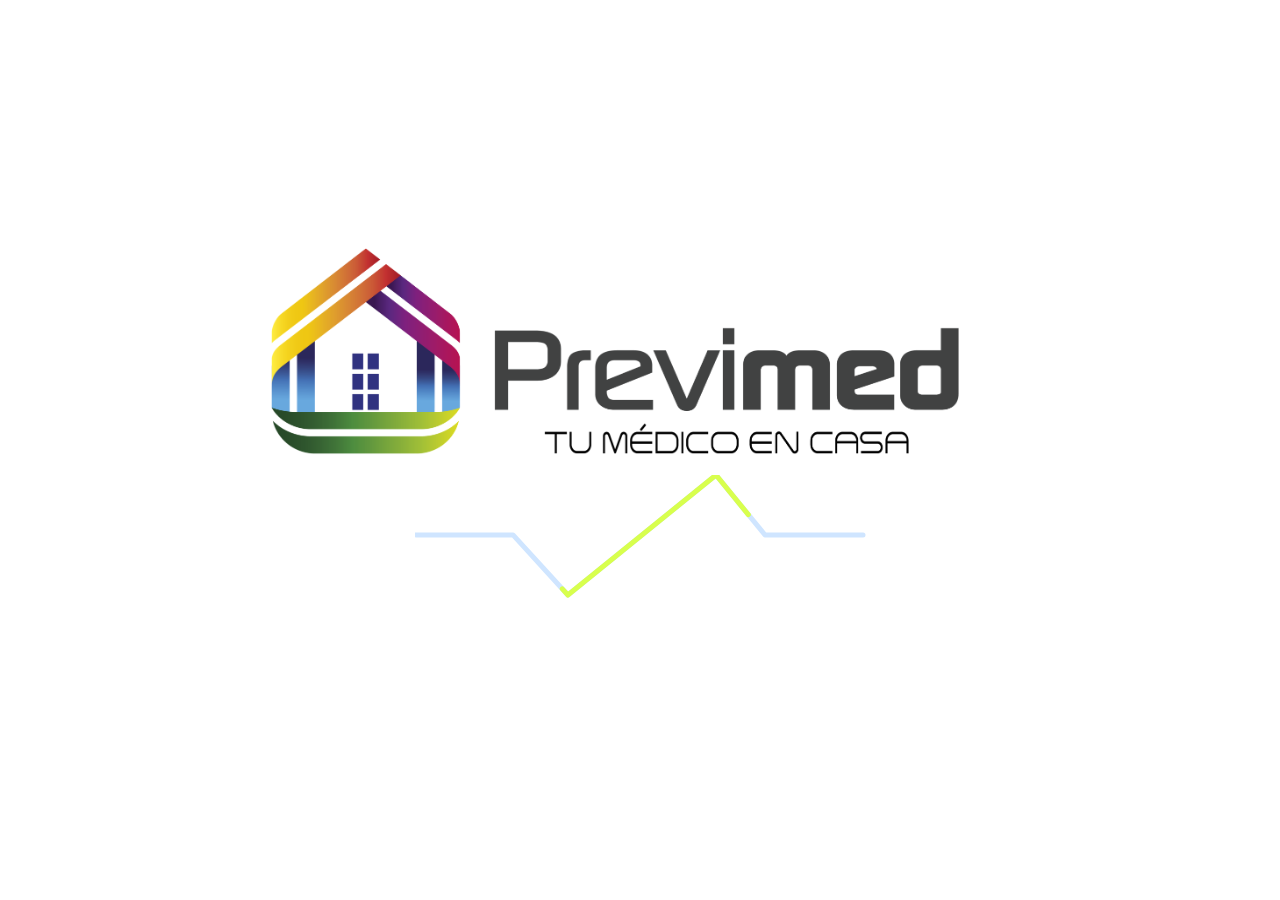
<file: landin page/index.html>
<!DOCTYPE html>
<html lang="en">
<head>
    <meta charset="UTF-8">
    <meta name="viewport" content="width=device-width, initial-scale=1.0">
    <title>Splah</title>
    <link rel="stylesheet" href="assets/css/StyleSplah.css">
    <script>
        // Redirige a la ubicación deseada después de 2 segundos
        setTimeout(() => {
            window.location.href = "landing.html"; 
        }, 1500);
    </script>
</head>
<body class="body">
  <div class="contenedor">
    <img src="assets/img/PREVIMED_Full_Color.png" alt="logo" class="logo">
    <div class="loading">
      <svg width="600px" height="200px">
          <polyline points="1.099 59.885, 98 59.885, 152.901 120, 301 0, 350 60, 448 60" id="back"></polyline>
          <polyline points="1.099 59.885, 98 59.885, 152.901 120, 301 0, 350 60, 448 60" id="front"></polyline>
      </svg>
    </div>
  </div>
</body>
</html>
</file>
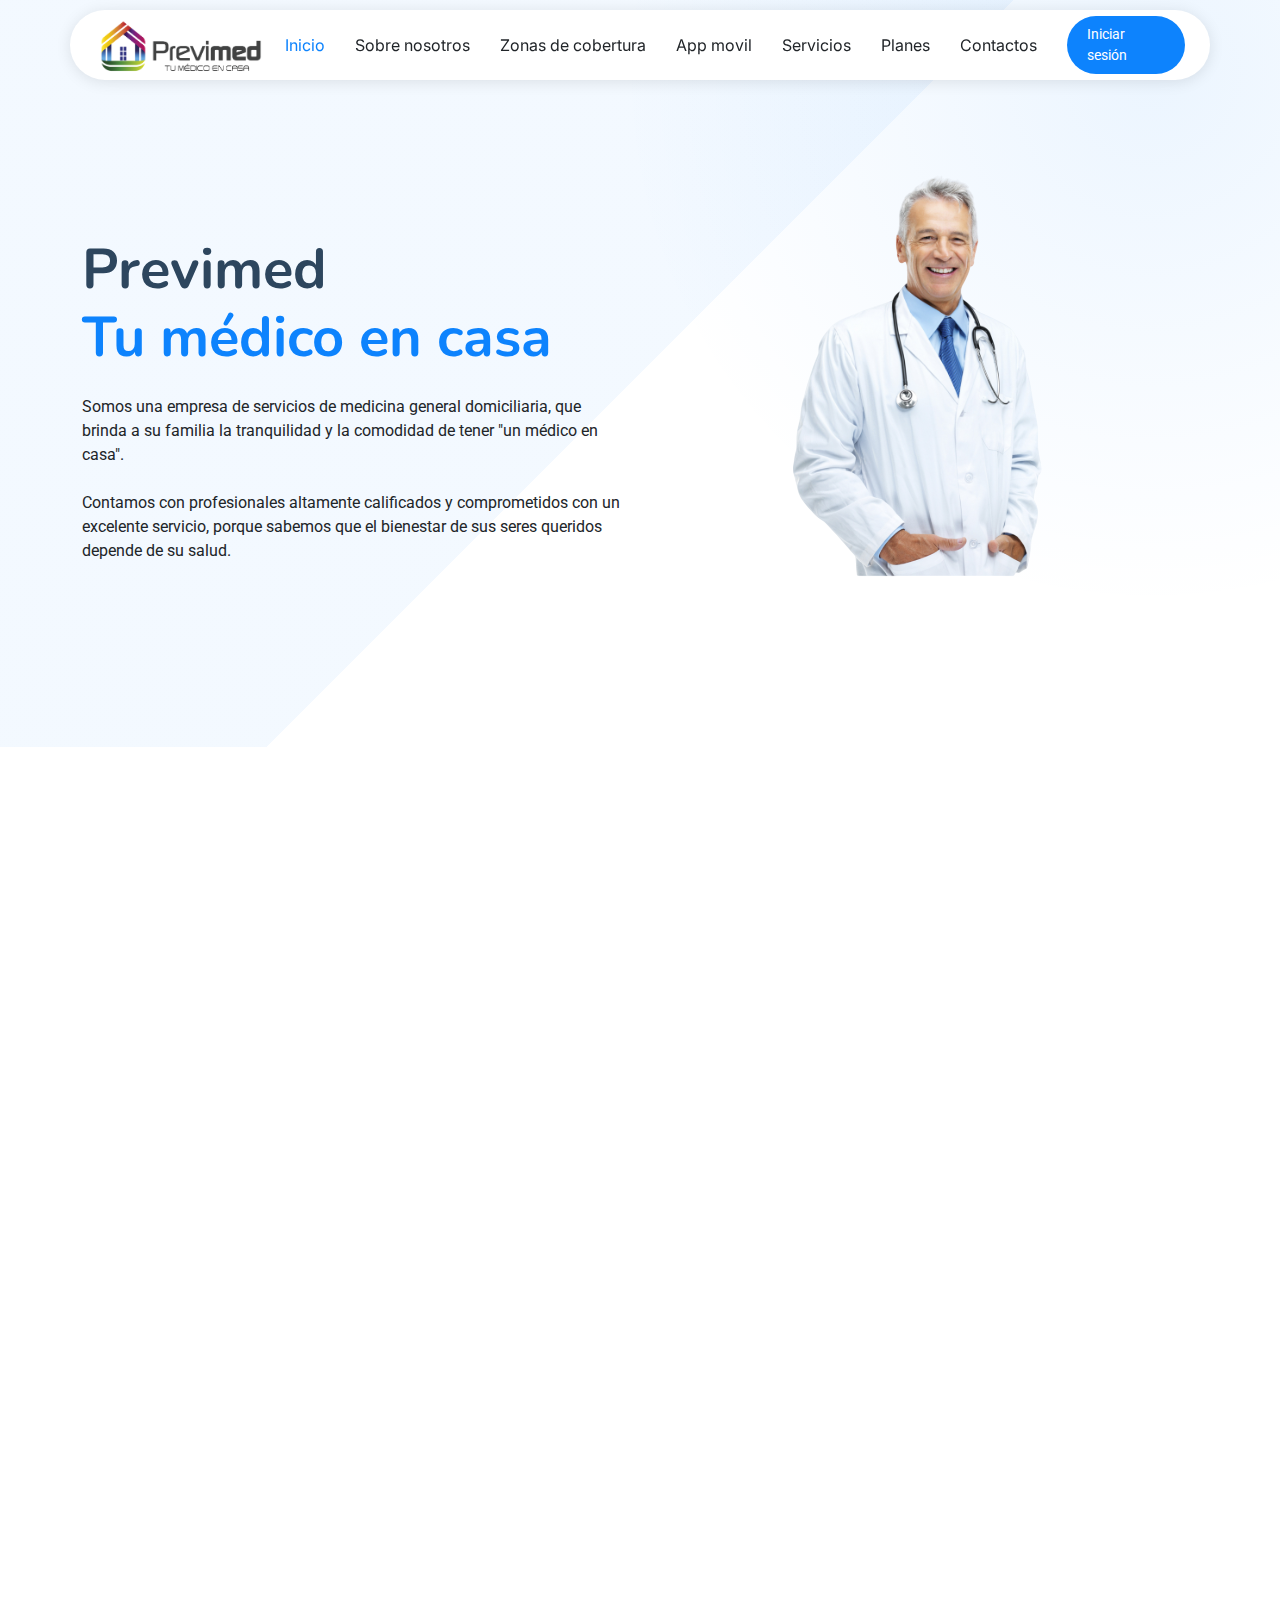
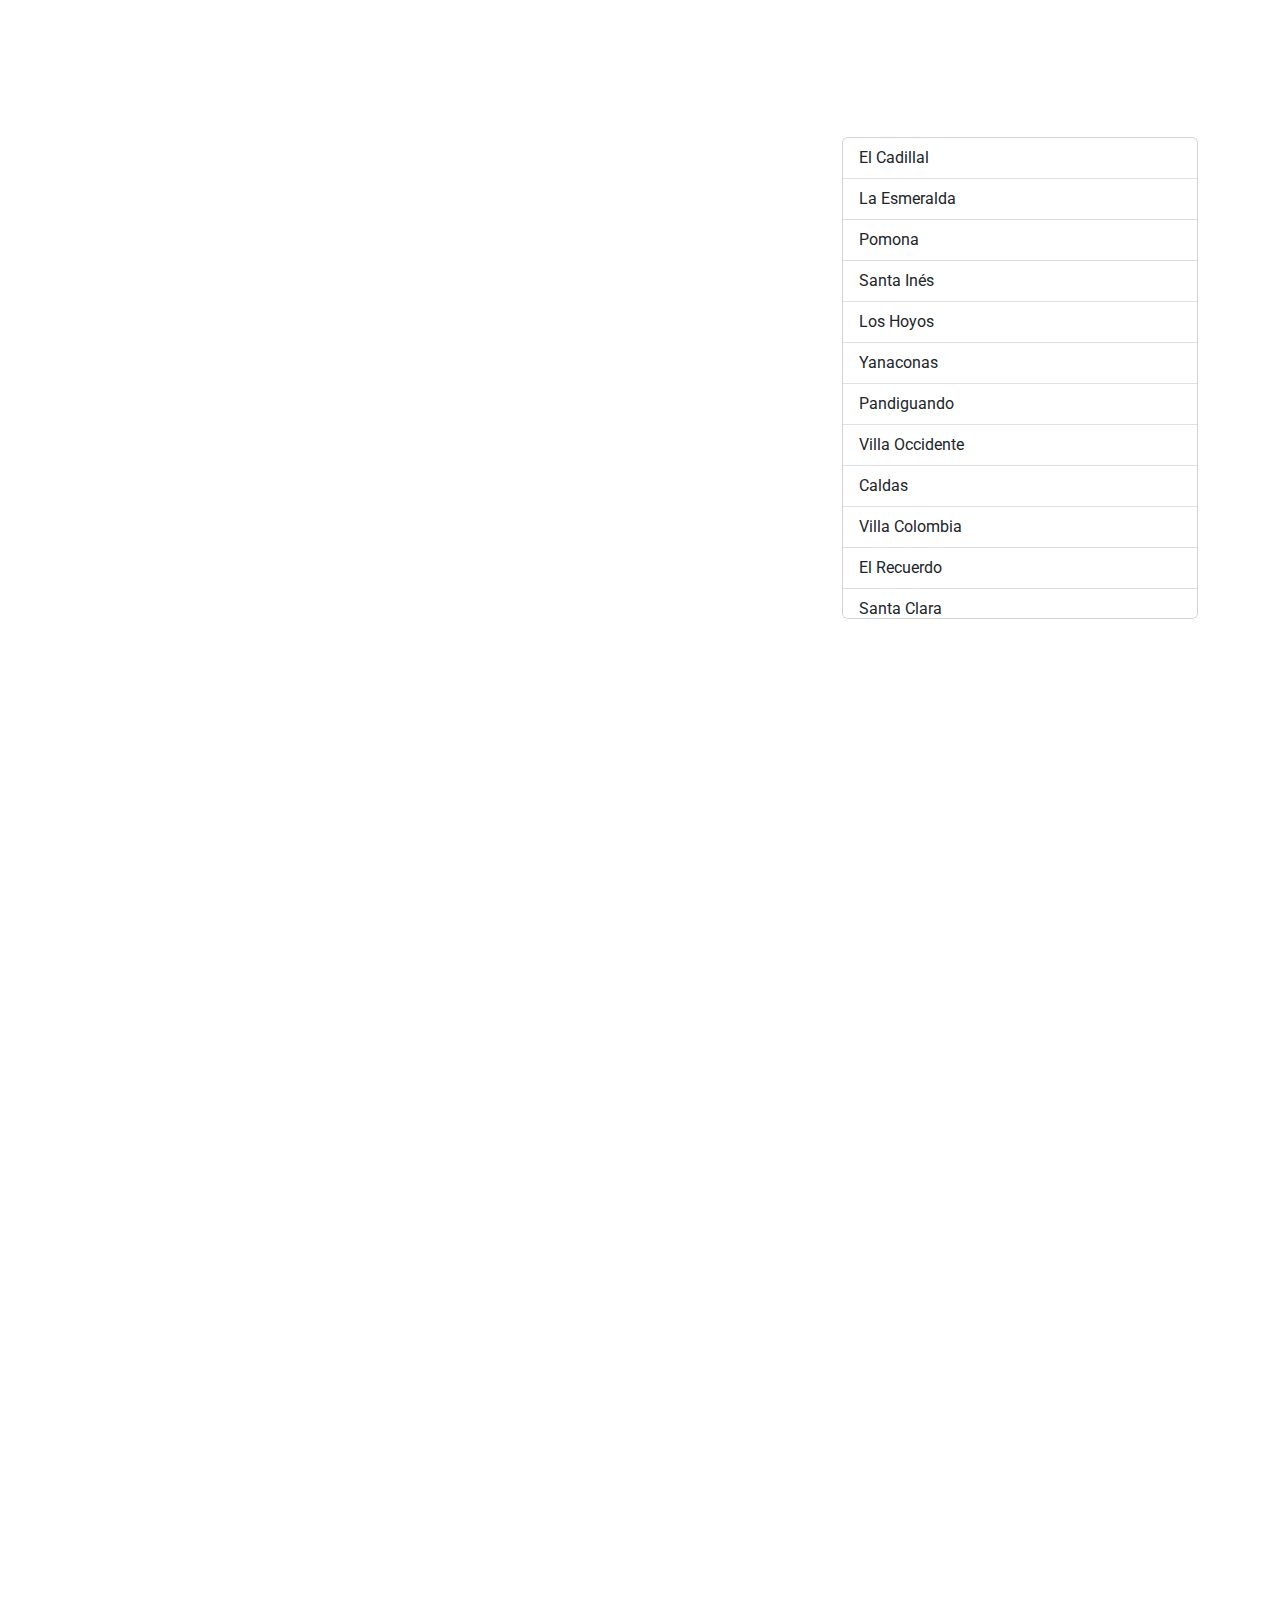
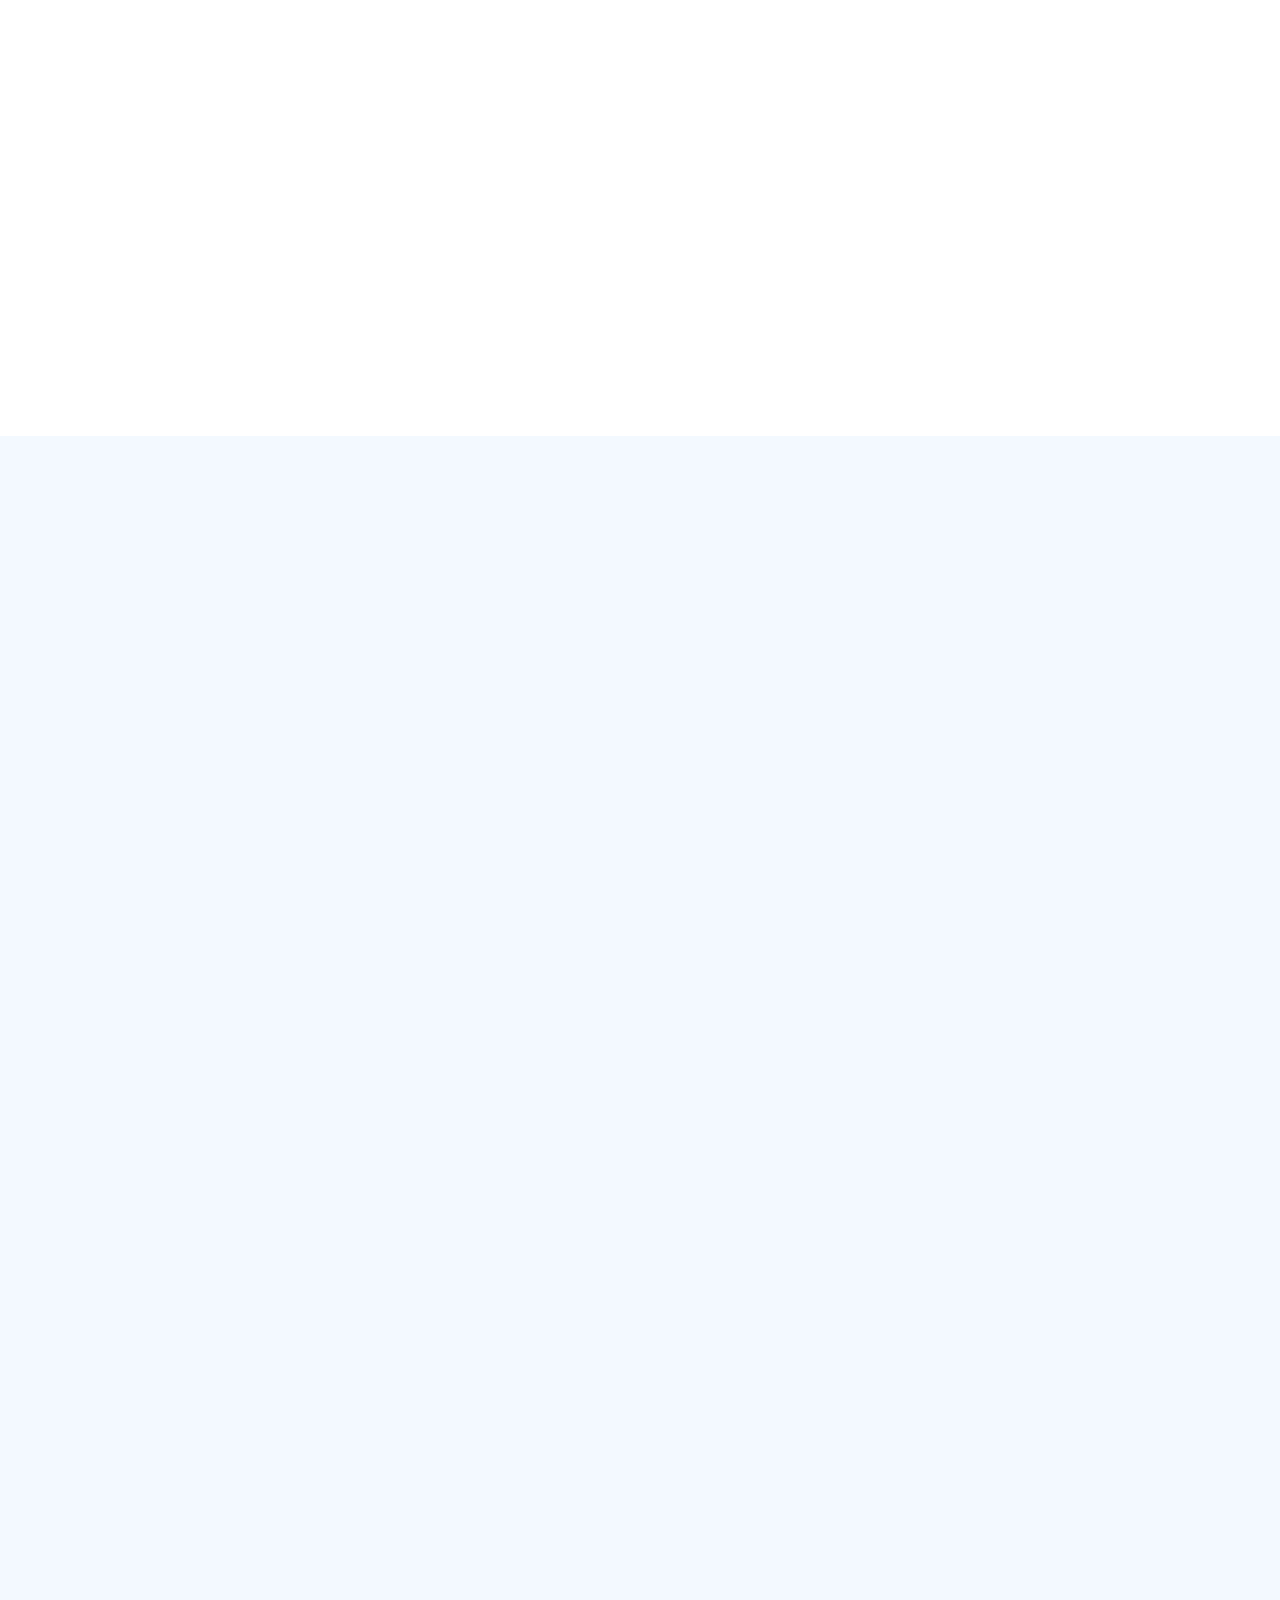
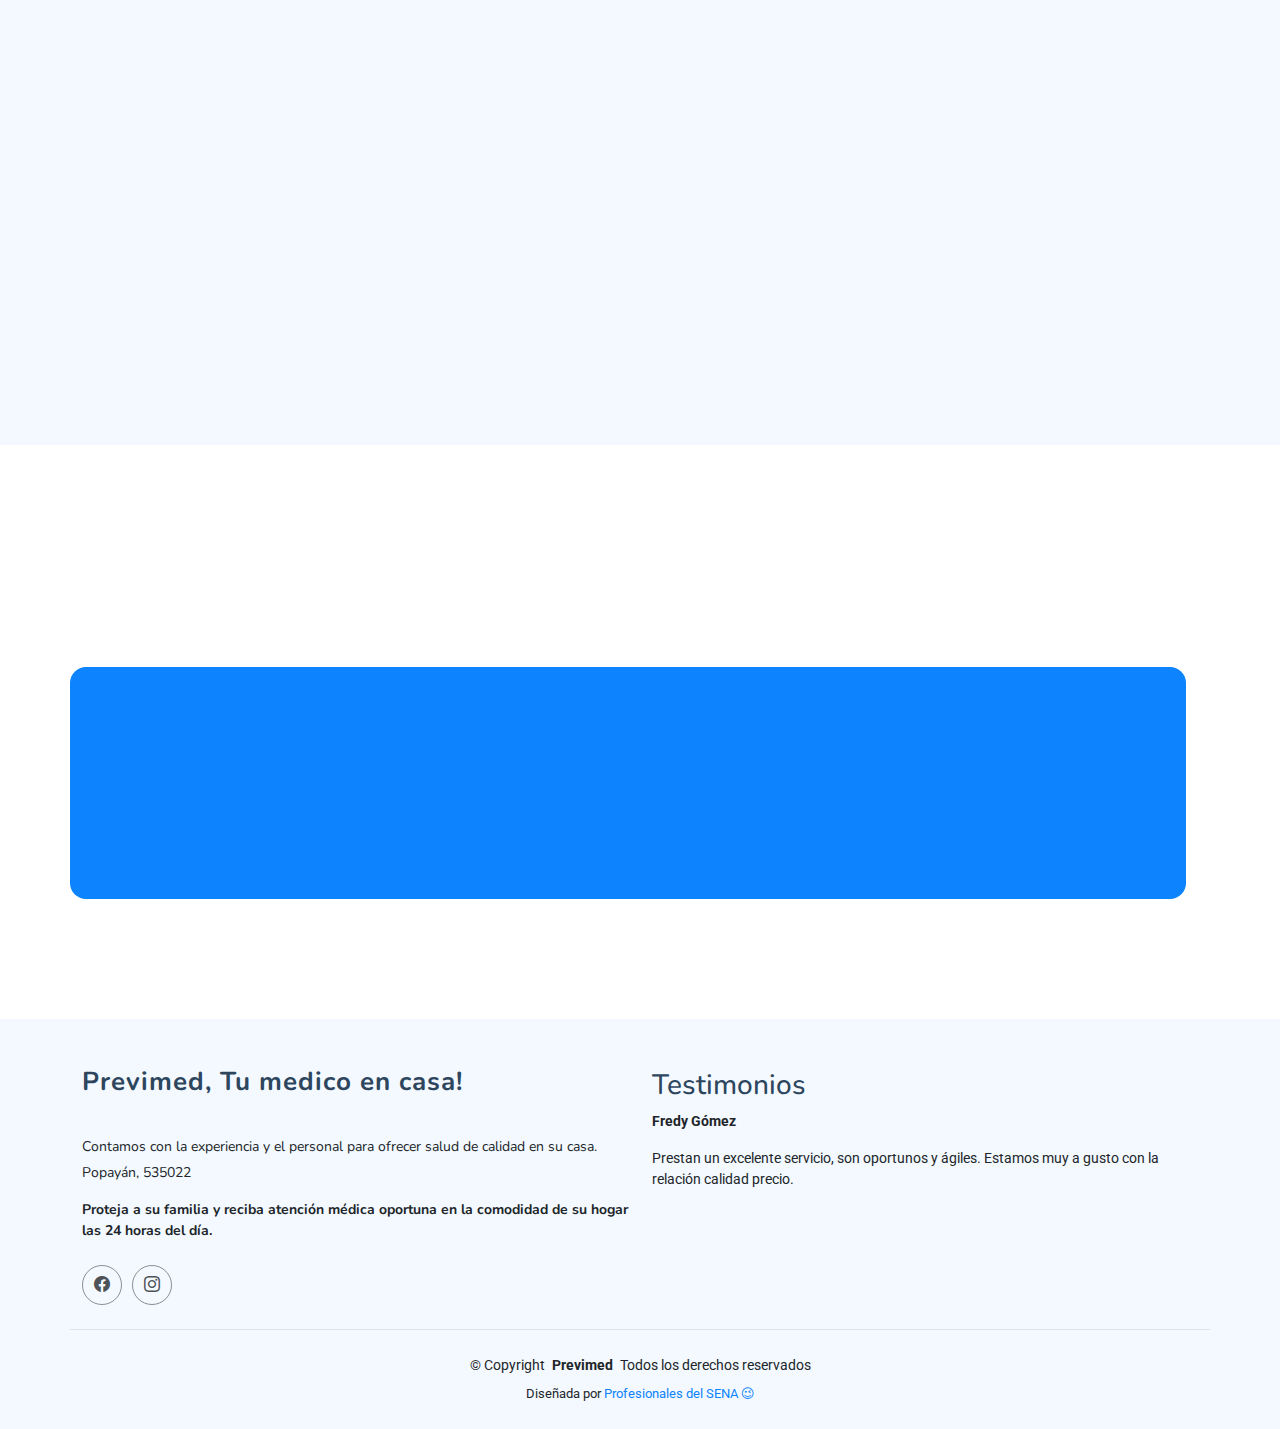
<file: landin page/landing.html>
<!DOCTYPE html>
<html lang="en">

<head>
  <meta charset="utf-8">
  <meta content="width=device-width, initial-scale=1.0" name="viewport">
  <title>Previmed</title>
  <meta name="description" content="">
  <meta name="keywords" content="">

  <!-- Favicons -->
  <link href="assets/img/IconPrevimed.jpg" rel="icon">

  <!-- Fonts -->
  <link href="https://fonts.googleapis.com" rel="preconnect">
  <link href="https://fonts.gstatic.com" rel="preconnect" crossorigin>
  <link href="https://fonts.googleapis.com/css2?family=Roboto:ital,wght@0,100;0,300;0,400;0,500;0,700;0,900;1,100;1,300;1,400;1,500;1,700;1,900&family=Inter:wght@100;200;300;400;500;600;700;800;900&family=Nunito:ital,wght@0,200;0,300;0,400;0,500;0,600;0,700;0,800;0,900;1,200;1,300;1,400;1,500;1,600;1,700;1,800;1,900&display=swap" rel="stylesheet">

  <!-- Vendor CSS Files -->
  <link href="assets/vendor/bootstrap/css/bootstrap.min.css" rel="stylesheet">
  <link href="assets/vendor/bootstrap-icons/bootstrap-icons.css" rel="stylesheet">
  <link href="assets/vendor/aos/aos.css" rel="stylesheet">
  <link href="assets/vendor/glightbox/css/glightbox.min.css" rel="stylesheet">
  <link href="assets/vendor/swiper/swiper-bundle.min.css" rel="stylesheet">

  <!-- Main CSS File -->
  <link href="assets/css/main.css" rel="stylesheet">
</head>

<body class="index-page">

  <header id="header" class="header d-flex align-items-center fixed-top">
    <div class="header-container container-fluid container-xl position-relative d-flex align-items-center justify-content-between">

      <a href="landing.html" class="logo d-flex align-items-center me-auto me-xl-0">
        <img class="sitename w-200" src="assets/img/PREVIMED_Full_Color.png">
      </a>

      <nav id="navmenu" class="navmenu">
        <ul>
          <li><a href="#hero" class="active">Inicio</a></li>
          <li><a href="#about">Sobre nosotros</a></li>
          <li><a href="#features">Zonas de cobertura</a></li>
          <li><a href="#app-movil">App movil</a></li>
          <li><a href="#services">Servicios</a></li>
          <li><a href="#pricing">Planes</a></li>
          <li><a href="#contact">Contactos</a></li>
        </ul>
        <i class="mobile-nav-toggle d-xl-none bi bi-list"></i>
      </nav>

      <a class="btn-getstarted" href="login.html">Iniciar sesión</a>
    </div>
  </header>

  <main class="main">

    <!-- Hero Section -->
    <section id="hero" class="hero section">

      <div class="container" data-aos="fade-up" data-aos-delay="100">

        <div class="row align-items-center">
          <div class="col-lg-6">
            <div class="hero-content" data-aos="fade-up" data-aos-delay="200">

              <h1 class="mb-4">
                Previmed <br>
                <span class="accent-text">Tu médico en casa</span>
              </h1>

              <p class="mb-4 mb-md-5">
                Somos una empresa de servicios de medicina general domiciliaria, que brinda a su familia la tranquilidad y la comodidad de tener "un médico en casa".
                <br>
                <br>
                Contamos con profesionales altamente calificados y comprometidos con un excelente servicio, porque sabemos que el bienestar de sus seres queridos depende de su salud.
              </p>
            </div>
          </div>

          <div class="col-lg-6">
            <div class="hero-image" data-aos="zoom-out" data-aos-delay="300">
              <img src="assets/img/doctor.png" alt="Hero Image" class="img-fluid">
              </div>
            </div>
          </div>
        </div>
      </div>

    </section><!-- /Hero Section -->

    <!-- About Section -->
    <section id="about" class="about section">

      <div class="container" data-aos="fade-up" data-aos-delay="100">

        <div class="row gy-4 align-items-center justify-content-between">

          <div class="col-xl-5" data-aos="fade-up" data-aos-delay="200">
            <span class="about-meta">Más sobre nosotros</span>
            <h2 class="about-title">Conoce más sobre Previmed</h2>
            <p class="about-description">Somos una compañia que busca el mayor reconocimiento a nivel nacional en medicina general domiciliaria, por integralidad en la prestacion del servicio.</p>

            <div class="row feature-list-wrapper">
              <div>
                <ul class="feature-list">
                  <li><i class="bi bi-check-circle-fill"></i> Nuestro servicio de médico en casa le garantiza optima respuesta.</li>
                  <li><i class="bi bi-check-circle-fill"></i> Llevamos profesionales altamente capacitados a la puerta de su casa para atender sus necesidades en salud.</li>
                  <li><i class="bi bi-check-circle-fill"></i> Hemos dispuesto un amplio número de funcionarios que velaran por su salud.</li>
                  <li><i class="bi bi-check-circle-fill"></i> Nuestros servicios son especiales para usted y le evitaran molestas esperas.</li>
                  <li><i class="bi bi-check-circle-fill"></i> Cambiamos el concépto de salud para enfocarlo en el bienestar de los pacientes!</li>
                  <li><i class="bi bi-check-circle-fill"></i> Cubrimos con nuestros servicios a toda la familia, especialmente a niños y ancianos</li>
                </ul>
              </div>
            </div>

            <div class="info-wrapper">
              <div class="row gy-4">
                <div class="col-lg-5">
                  <div class="profile d-flex align-items-center gap-3">
                    <img src="assets/img/avatar-1.webp" alt="CEO Profile" class="profile-image">
                    <div>
                      <h4 class="profile-name">Alberto Lasso</h4>
                      <p class="profile-position">CEO &amp; Fundador</p>
                    </div>
                  </div>
                </div>
                <div class="col-lg-7">
                  <div class="contact-info d-flex align-items-center gap-2">
                    <i class="bi bi-telephone-fill"></i>
                    <div>
                      <p class="contact-label">Llama en cualquier momento</p>
                      <p class="contact-number">+57 123 456 789</p>
                    </div>
                  </div>
                </div>
              </div>
            </div>
          </div>

          <div class="col-xl-6" data-aos="fade-up" data-aos-delay="300">
            <div class="image-wrapper">
              <div class="images position-relative" data-aos="zoom-out" data-aos-delay="400">
                <img src="assets/img/medico_casa.jpg" alt="Business Meeting" class="img-fluid main-image rounded-4">
                <img src="assets/img/servicio_24h.jpg" alt="Team Discussion" class="img-fluid small-image rounded-4">
              </div>
              <div class="experience-badge floating">
                <h3>10+ <span>Años</span></h3>
                <p>de experiencia a tu sercivio.</p>
              </div>
            </div>
          </div>
        </div>

      </div>

      <section id="features" class="features section">
        <!-- Section Title -->
        <div class="container section-title text-center" data-aos="fade-up">
          <h2>Zonas de cobertura</h2>
          <p>Zonas de cobertura en la que podrás adquirir el servicio de Previmed</p>
        </div>
        <!-- End Section Title -->
      
        <div class="container">
          <div class="row justify-content-center g-4">
            <!-- Google Maps iframe -->
            <div class="col-lg-8">
              <div class="ratio ratio-16x9">
                <iframe 
                  src="https://www.google.com/maps/embed?pb=!1m10!1m8!1m3!1d249.1337882594045!2d-76.58515796380323!3d2.4602716912055502!3m2!1i1024!2i768!4f13.1!5e0!3m2!1ses!2sco!4v1733854798372!5m2!1ses!2sco"  
                  loading="lazy" 
                  referrerpolicy="no-referrer-when-downgrade">
                </iframe>
              </div>
            </div>
            <!-- End Google Maps -->
      
            <!-- Barrios Card -->
            <div class="col-lg-4">
              <div class="card" style="width: 100%;">
                <ul class="list-group list-group-flush scrollable-list" style="max-height: 480px; overflow-y: auto;">
                  <li class="list-group-item">El Cadillal</li>
                  <li class="list-group-item">La Esmeralda</li>
                  <li class="list-group-item">Pomona</li>
                  <li class="list-group-item">Santa Inés</li>
                  <li class="list-group-item">Los Hoyos</li>
                  <li class="list-group-item">Yanaconas</li>
                  <li class="list-group-item">Pandiguando</li>
                  <li class="list-group-item">Villa Occidente</li>
                  <li class="list-group-item">Caldas</li>
                  <li class="list-group-item">Villa Colombia</li>
                  <li class="list-group-item">El Recuerdo</li>
                  <li class="list-group-item">Santa Clara</li>
                  <li class="list-group-item">Valle del Ortigal</li>
                  <li class="list-group-item">Bosques de Pomona</li>
                  <li class="list-group-item">Alto de Cauca</li>
                  <li class="list-group-item">Ciudad Jardín</li>
                  <li class="list-group-item">La Paz</li>
                  <li class="list-group-item">La Ladera</li>
                  <li class="list-group-item">Lomas de Granada</li>
                  <li class="list-group-item">Bellavista</li>
                </ul>
              </div>
            </div>
            
          </div>
        </div>
      </section>
      


    <!-- app movil Section -->
    <section id="app-movil" class="features-2 section">
      <div class="container section-title" data-aos="fade-up">
        <h2>Aplicación movil</h2>
        <p>Descarga nuestra app movil desde la Play Store</p>
      </div>
      <div class="container" data-aos="fade-up" data-aos-delay="100">

        <div class="row align-items-center">

          <div class="col-lg-4">

            <div class="feature-item text-end mb-5" data-aos="fade-right" data-aos-delay="200">
              <div class="d-flex align-items-center justify-content-end gap-4">
                <div class="feature-content">
                  <h3>Comodidad</h3>
                  <p>Solicita citas médicas desde cualquier lugar, a cualquier hora.</p>
                </div>
                <div class="feature-icon flex-shrink-0">
                  <i class="bi bi-display"></i>
                </div>
              </div>
            </div><!-- End .feature-item -->

            <div class="feature-item text-end mb-5" data-aos="fade-right" data-aos-delay="300">
              <div class="d-flex align-items-center justify-content-end gap-4">
                <div class="feature-content">
                  <h3>Ahorro de Tiempo</h3>
                  <p>Reduce el tiempo invertido en agendar consultas médicas.</p>
                </div>
                <div class="feature-icon flex-shrink-0">
                  <i class="bi bi-feather"></i>
                </div>
              </div>
            </div><!-- End .feature-item -->

            <div class="feature-item text-end" data-aos="fade-right" data-aos-delay="400">
              <div class="d-flex align-items-center justify-content-end gap-4">
                <div class="feature-content">
                  <h3>Personalización y Seguimiento</h3>
                  <p>Historial de visitas y recordatorios automáticos para que no olvides ninguna consulta.</p>
                </div>
                <div class="feature-icon flex-shrink-0">
                  <i class="bi bi-eye"></i>
                </div>
              </div>
            </div><!-- End .feature-item -->

          </div>

          <div class="col-lg-4" data-aos="zoom-in" data-aos-delay="200">
            <div class="phone-mockup text-center">
              <img src="assets/img/phone-app-screen.webp" alt="Phone Mockup" class="img-fluid">
            </div>
          </div><!-- End Phone Mockup -->

          <div class="col-lg-4">

            <div class="feature-item mb-5" data-aos="fade-left" data-aos-delay="200">
              <div class="d-flex align-items-center gap-4">
                <div class="feature-icon flex-shrink-0">
                  <i class="bi bi-code-square"></i>
                </div>
                <div class="feature-content">
                  <h3>Facilidad de Pago</h3>
                  <p>Visualiza precios y paquetes médicos antes de solicitar una consulta.</p>
                </div>
              </div>
            </div><!-- End .feature-item -->

            <div class="feature-item mb-5" data-aos="fade-left" data-aos-delay="300">
              <div class="d-flex align-items-center gap-4">
                <div class="feature-icon flex-shrink-0">
                  <i class="bi bi-phone"></i>
                </div>
                <div class="feature-content">
                  <h3>Sin Largas Esperas</h3>
                  <p>Reduce las filas en los centros médicos, programando todo con anticipación.</p>
                </div>
              </div>
            </div><!-- End .feature-item -->

            <div class="feature-item" data-aos="fade-left" data-aos-delay="400">
              <div class="d-flex align-items-center gap-4">
                <div class="feature-icon flex-shrink-0">
                  <i class="bi bi-browser-chrome"></i>
                </div>
                <div class="feature-content">
                  <h3>Acceso Rápido</h3>
                  <p>Accede a una red de médicos disponibles sin necesidad de llamadas o largas esperas.</p>
                </div>
              </div>
            </div><!-- End .feature-item -->

          </div>
        </div>
        <div class="d-flex justify-content-center align-items-center ">
          <a href="https://play.google.com/store/apps/details?id=com.prevemed.app&hl=es_419" class="btn btn-primary btn-lg">
            Descargar
          </a>
        </div>
      </div>
        
    </section><!-- /Features 2 Section -->


    <!-- Aliados Section -->
    <section id="clients" class="clients section">
      <div class="container section-title" data-aos="fade-up">
        <h2>Aliados</h2>
        <p>Afiliate a Previmed y obtén descuentos de nuestros aliados.</p>
      </div>

      <div class="container" data-aos="fade-up" data-aos-delay="100">

        <div class="swiper init-swiper">
          <script type="application/json" class="swiper-config">
            {
              "loop": true,
              "speed": 600,
              "autoplay": {
                "delay": 5000
              },
              "slidesPerView": "auto",
              "pagination": {
                "el": ".swiper-pagination",
                "type": "bullets",
                "clickable": true
              },
              "breakpoints": {
                "320": {
                  "slidesPerView": 2,
                  "spaceBetween": 40
                },
                "480": {
                  "slidesPerView": 3,
                  "spaceBetween": 60
                },
                "640": {
                  "slidesPerView": 4,
                  "spaceBetween": 80
                },
                "992": {
                  "slidesPerView": 6,
                  "spaceBetween": 120
                }
              }
            }
          </script>
          <div class="swiper-wrapper align-items-center">
            <div class="swiper-slide"><img src="assets/img/clients/client-1.png" class="img-fluid" alt=""></div>
            <div class="swiper-slide"><img src="assets/img/clients/client-2.png" class="img-fluid" alt=""></div>
            <div class="swiper-slide"><img src="assets/img/clients/client-3.png" class="img-fluid" alt=""></div>
            <div class="swiper-slide"><img src="assets/img/clients/client-4.png" class="img-fluid" alt=""></div>
            <div class="swiper-slide"><img src="assets/img/clients/client-5.png" class="img-fluid" alt=""></div>
            <div class="swiper-slide"><img src="assets/img/clients/client-6.png" class="img-fluid" alt=""></div>
            <div class="swiper-slide"><img src="assets/img/clients/client-7.png" class="img-fluid" alt=""></div>
            <div class="swiper-slide"><img src="assets/img/clients/client-8.png" class="img-fluid" alt=""></div>
          </div>
          <div class="swiper-pagination"></div>
        </div>

      </div>
    </section><!-- /Clients Section -->


    <!-- Services Section -->
    <section id="services" class="services section light-background">

      <!-- Section Title -->
      <div class="container section-title" data-aos="fade-up">
        <h2>Servicios</h2>
        <p>En Previmed ofrecemos una gran variedad de servicios y nos adaptamos a tus necesidades.</p>
      </div><!-- End Section Title -->

      <div class="container" data-aos="fade-up" data-aos-delay="100">

        <div class="row g-4">

          <div class="col-lg-6" data-aos="fade-up" data-aos-delay="100">
            <div class="service-card d-flex">
              <div class="icon flex-shrink-0">
                <i class="bi bi-activity"></i>
              </div>
              <div>
                <h3>Visita médica a domicilio</h3>
                <p>El paciente en su estado evita la incomodidad de salir de casa, conservando su entorno familiar y resivir el servicio de manera más personalizada.</p>
              </div>
            </div>
          </div><!-- End Service Card -->

          <div class="col-lg-6" data-aos="fade-up" data-aos-delay="200">
            <div class="service-card d-flex">
              <div class="icon flex-shrink-0">
                <i class="bi bi-diagram-3"></i>
              </div>
              <div>
                <h3>Sin limites de visitas</h3>
                <p>Hemos dispuesto un amplio número de funcionarios que velaran por su salud cuantas veces lo requiera.</p>
              </div>
            </div>
          </div><!-- End Service Card -->

          <div class="col-lg-6" data-aos="fade-up" data-aos-delay="300">
            <div class="service-card d-flex">
              <div class="icon flex-shrink-0">
                <i class="bi bi-easel"></i>
              </div>
              <div>
                <h3>Servicio 24/7</h3>
                <p>El usuario y/o beneficiario las 24 horas del día y los 7 días de la semana, podrá solicitar el servicio de medicina general domiciliaria.</p>
              </div>
            </div>
          </div><!-- End Service Card -->

          <div class="col-lg-6" data-aos="fade-up" data-aos-delay="400">
            <div class="service-card d-flex">
              <div class="icon flex-shrink-0">
                <i class="bi bi-clipboard-data"></i>
              </div>
              <div>
                <h3>Servicios medicos profesionales </h3>
                <p>Servicios medicos profesionales en la comodidad de su hogar las 24 horas del día durante los 365 días del año.</p>
              </div>
            </div>
          </div><!-- End Service Card -->

        </div>

      </div>

    </section><!-- /Services Section -->

    <!-- Planes Section -->
    <section id="pricing" class="pricing section light-background">

      <!-- Section Title -->
      <div class="container section-title" data-aos="fade-up">
        <h2>Planes</h2>
        <p>Escoge el plan que más te guste y cubra tus necesidades.</p>
      </div><!-- End Section Title -->

      <div class="container" data-aos="fade-up" data-aos-delay="100">

        <div class="row g-4 justify-content-center">

          <!-- Basic Plan -->
          <div class="col-lg-4" data-aos="fade-up" data-aos-delay="100">
            <div class="pricing-card">
              <h3>Individual</h3>
              <div class="price">
                <span class="currency">$</span>
                <span class="amount">29.999</span>
                <span class="period">/ mensual</span>
              </div>
              <p class="description">Sed ut perspiciatis unde omnis iste natus error sit voluptatem accusantium doloremque laudantium totam.</p>

              <h4>Featured Included:</h4>
              <ul class="features-list">
                <li>
                  <i class="bi bi-check-circle-fill"></i>
                  Duis aute irure dolor
                </li>
                <li>
                  <i class="bi bi-check-circle-fill"></i>
                  Excepteur sint occaecat
                </li>
                <li>
                  <i class="bi bi-check-circle-fill"></i>
                  Nemo enim ipsam voluptatem
                </li>
              </ul>

              <a href="#contact" class="btn btn-primary">
                Contactanos ahora
                <i class="bi bi-arrow-right"></i>
              </a>
            </div>
          </div>

          <!-- Standard Plan -->
          <div class="col-lg-4" data-aos="fade-up" data-aos-delay="200">
            <div class="pricing-card popular">
              <div class="popular-badge">Más Popular</div>
              <h3>Familiar</h3>
              <div class="price">
                <span class="currency">$</span>
                <span class="amount">39.999</span>
                <span class="period">/ mensual</span>
              </div>
              <p class="description">At vero eos et accusamus et iusto odio dignissimos ducimus qui blanditiis praesentium voluptatum.</p>

              <h4>Featured Included:</h4>
              <ul class="features-list">
                <li>
                  <i class="bi bi-check-circle-fill"></i>
                  Lorem ipsum dolor sit amet
                </li>
                <li>
                  <i class="bi bi-check-circle-fill"></i>
                  Consectetur adipiscing elit
                </li>
                <li>
                  <i class="bi bi-check-circle-fill"></i>
                  Sed do eiusmod tempor
                </li>
                <li>
                  <i class="bi bi-check-circle-fill"></i>
                  Ut labore et dolore magna
                </li>
              </ul>

              <a href="#contact" class="btn btn-light">
                Contactanos ahora
                <i class="bi bi-arrow-right"></i>
              </a>
            </div>
          </div>

          <!-- Premium Plan -->
          <div class="col-lg-4" data-aos="fade-up" data-aos-delay="300">
            <div class="pricing-card">
              <h3>Premium</h3>
              <div class="price">
                <span class="currency">$</span>
                <span class="amount">79.999</span>
                <span class="period">/ mensual</span>
              </div>
              <p class="description">Quis autem vel eum iure reprehenderit qui in ea voluptate velit esse quam nihil molestiae.</p>

              <h4>Featured Included:</h4>
              <ul class="features-list">
                <li>
                  <i class="bi bi-check-circle-fill"></i>
                  Temporibus autem quibusdam
                </li>
                <li>
                  <i class="bi bi-check-circle-fill"></i>
                  Saepe eveniet ut et voluptates
                </li>
                <li>
                  <i class="bi bi-check-circle-fill"></i>
                  Nam libero tempore soluta
                </li>
                <li>
                  <i class="bi bi-check-circle-fill"></i>
                  Cumque nihil impedit quo
                </li>
                <li>
                  <i class="bi bi-check-circle-fill"></i>
                  Maxime placeat facere possimus
                </li>
              </ul>

              <a href="#contact" class="btn btn-primary">
                Contactanos ahora
                <i class="bi bi-arrow-right"></i>
              </a>
            </div>
          </div>

        </div>
      </div>
    </section><!-- /Pricing Section -->


    <!-- Contact Section -->
    <section id="contact" class="contact container">

      <!-- Section Title -->
      <div class="container section-title" data-aos="fade-up">
        <h2>Contactos</h2>
        <p>No pierdas más tiempo y contactanos</p>
      </div><!-- End Section Title -->

      <div class="container info-box row">
              <div class="info-item col-lg-4" data-aos="fade-up">
                <div class="icon-box">
                  <i class="bi bi-geo-alt"></i>
                </div>
                <div class="content">
                  <h4>Nuestra ubicación</h4>
                  <p>Cra 6 No. 15N-03 B/ El Recuerdo Popayán Cauca 52 Colombia</p>
                  <p>Popayán, NY 535022</p>
                </div>
              </div>

              <div class="info-item col-lg-4" data-aos="fade-up">
                <div class="icon-box">
                  <i class="bi bi-telephone"></i>
                </div>
                <div class="content">
                  <h4>Números telefonicos</h4>
                  <p>+1 5589 55488 55</p>
                  <p>+1 6678 254445 41</p>
                </div>
              </div>

              <div class="info-item col-lg-4" data-aos="fade-up">
                <div class="icon-box">
                  <i class="bi bi-envelope"></i>
                </div>
                <div class="content">
                  <h4>Correos electronicos</h4>
                  <p>info@example.com</p>
                  <p>contact@example.com</p>
                </div>
              </div>
      </div>
    </section><!-- /Contact Section -->

  </main>

  <footer id="footer" class="footer light-background">

    <div class="container footer-top">
      <div class="row gy-4">
        <div class="col-lg-6 footer-about ">
          <a href="landing.html" class="logo d-flex align-items-center">
            <span class="sitename">Previmed, Tu medico en casa!</span>
          </a>
          <div class="footer-contact pt-3">
            <p>Contamos con la experiencia y el personal para ofrecer salud de calidad en su casa.</p>
            <p>Popayán, 535022</p>
            <p class="mt-3"><strong>Proteja a su familia y reciba atención médica oportuna en la comodidad de su hogar las 24 horas del día.</strong></p>
          </div>
          <div class="social-links d-flex mt-4">
            <a href=""><i class="bi bi-facebook"></i></a>
            <a href=""><i class="bi bi-instagram"></i></a>
          </div>
        </div>

        <div class="col-lg-6 footer-links">
          <h3 class="sitename">Testimonios</h3>
          <p><strong>Fredy Gómez</strong></p>
          <p>Prestan un excelente servicio, son oportunos y ágiles.
             Estamos muy a gusto con la relación calidad precio.</p>
        </div>

      </div>
    </div>

    <div class="container copyright text-center mt-4">
      <p>© <span>Copyright</span> <strong class="px-1 sitename">Previmed</strong> <span>Todos los derechos reservados</span></p>
      <div class="credits">
        Diseñada por <a href="https://www.sena.edu.co/es-co/Paginas/default.aspx">Profesionales del SENA 😉</a> 
      </div>
    </div>

  </footer>

  <!-- Scroll Top -->
  <a href="#" id="scroll-top" class="scroll-top d-flex align-items-center justify-content-center"><i class="bi bi-arrow-up-short"></i></a>

  <!-- Vendor JS Files -->
  <script src="assets/vendor/bootstrap/js/bootstrap.bundle.min.js"></script>
  <script src="assets/vendor/php-email-form/validate.js"></script>
  <script src="assets/vendor/aos/aos.js"></script>
  <script src="assets/vendor/glightbox/js/glightbox.min.js"></script>
  <script src="assets/vendor/swiper/swiper-bundle.min.js"></script>
  <script src="assets/vendor/purecounter/purecounter_vanilla.js"></script>

  <!-- Main JS File -->
  <script src="assets/js/main.js"></script>

</body>

</html>
</file>
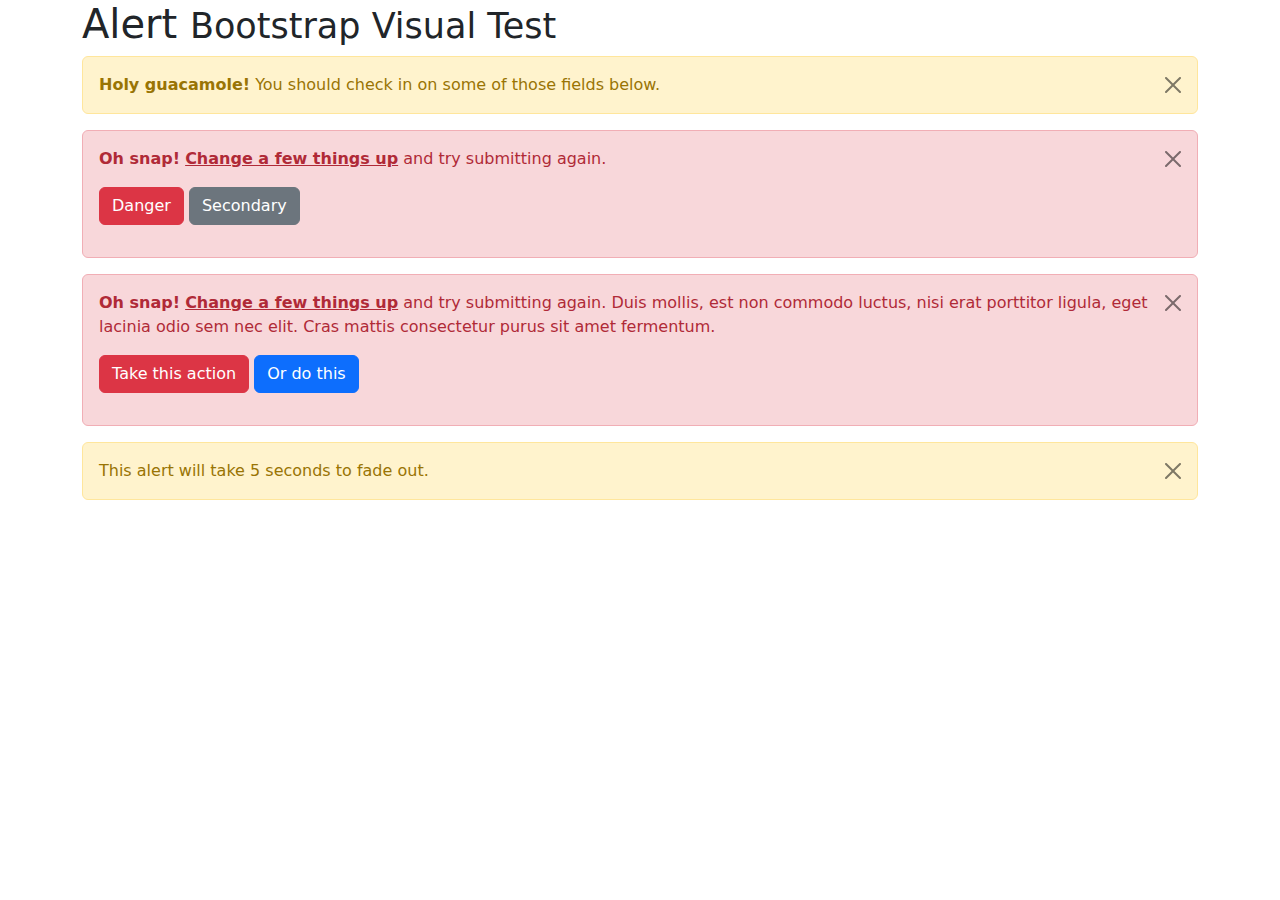
<file: administrador/assets/libs/bootstrap/js/tests/visual/alert.html>
<!doctype html>
<html lang="en">
  <head>
    <meta charset="utf-8">
    <meta name="viewport" content="width=device-width, initial-scale=1">
    <link href="../../../dist/css/bootstrap.min.css" rel="stylesheet">
    <title>Alert</title>
  </head>
  <body>
    <div class="container">
      <h1>Alert <small>Bootstrap Visual Test</small></h1>

      <div class="alert alert-warning alert-dismissible fade show" role="alert">
        <button type="button" class="btn-close" data-bs-dismiss="alert" aria-label="Close"></button>
        <strong>Holy guacamole!</strong> You should check in on some of those fields below.
      </div>

      <div class="alert alert-danger alert-dismissible fade show" role="alert">
        <button type="button" class="btn-close" data-bs-dismiss="alert" aria-label="Close"></button>
        <p>
          <strong>Oh snap!</strong> <a href="#" class="alert-link">Change a few things up</a> and try submitting again.
        </p>
        <p>
          <button type="button" class="btn btn-danger">Danger</button>
          <button type="button" class="btn btn-secondary">Secondary</button>
        </p>
      </div>

      <div class="alert alert-danger alert-dismissible fade show" role="alert">
        <button type="button" class="btn-close" data-bs-dismiss="alert" aria-label="Close"></button>
        <p>
          <strong>Oh snap!</strong> <a href="#" class="alert-link">Change a few things up</a> and try submitting again. Duis mollis, est non commodo luctus, nisi erat porttitor ligula, eget lacinia odio sem nec elit. Cras mattis consectetur purus sit amet fermentum.
        </p>
        <p>
          <button type="button" class="btn btn-danger">Take this action</button>
          <button type="button" class="btn btn-primary">Or do this</button>
        </p>
      </div>

      <div class="alert alert-warning alert-dismissible fade show" role="alert" style="transition-duration: 5s;">
        <button type="button" class="btn-close" data-bs-dismiss="alert" aria-label="Close"></button>
        This alert will take 5 seconds to fade out.
      </div>
    </div>

    <script src="../../../dist/js/bootstrap.bundle.js"></script>
  </body>
</html>
</file>
<file: landin page/assets/css/StyleSplah.css>
.body body{
  display: grid;
  place-items: center;
}
.contenedor{
  position: absolute;
  top: 50%;
  left: 50%;
  transform: translate(-50%, -50%);
}
.logo{
  width: 700px;
  height: 250px;


} 
 .loading svg polyline {
    fill: none;
    stroke-width: 5;
    stroke-linecap: round;
    stroke-linejoin: round;
  }
  
  .loading{
    margin-left: 150px;
  }
  .loading svg polyline#back {
    fill: none;
    stroke: #0d7dfd33;
  }
  
  .loading svg polyline#front {
  
    fill: none;
    stroke: #d8ff4d;
    stroke-dasharray: 250, 260;
    stroke-dashoffset: 340;
    animation: dash_682 1.1s linear infinite;
  }
  
  @keyframes dash_682 {
    72.5% {
      opacity: 0;
    }
  
    to {
      stroke-dashoffset: 0;
    }
  }
</file>
<file: landin page/assets/css/main.css>
:root {
  --default-font: "Roboto",  system-ui, -apple-system, "Segoe UI", Roboto, "Helvetica Neue", Arial, "Noto Sans", "Liberation Sans", sans-serif, "Apple Color Emoji", "Segoe UI Emoji", "Segoe UI Symbol", "Noto Color Emoji";
  --heading-font: "Nunito",  sans-serif;
  --nav-font: "Inter",  sans-serif;
}

/* Global Colors - The following color variables are used throughout the website. Updating them here will change the color scheme of the entire website */
:root { 
  --background-color: #ffffff; /* Background color for the entire website, including individual sections */
  --default-color: #212529; /* Default color used for the majority of the text content across the entire website */
  --heading-color: #2d465e; /* Color for headings, subheadings and title throughout the website */
  --accent-color: #0d83fd; /* Accent color that represents your brand on the website. It's used for buttons, links, and other elements that need to stand out */
  --surface-color: #ffffff; /* The surface color is used as a background of boxed elements within sections, such as cards, icon boxes, or other elements that require a visual separation from the global background. */
  --contrast-color: #ffffff; /* Contrast color for text, ensuring readability against backgrounds of accent, heading, or default colors. */
}

/* Nav Menu Colors - The following color variables are used specifically for the navigation menu. They are separate from the global colors to allow for more customization options */
:root {
  --nav-color: #212529;  /* The default color of the main navmenu links */
  --nav-hover-color: #0d83fd; /* Applied to main navmenu links when they are hovered over or active */
  --nav-mobile-background-color: #ffffff; /* Used as the background color for mobile navigation menu */
  --nav-dropdown-background-color: #ffffff; /* Used as the background color for dropdown items that appear when hovering over primary navigation items */
  --nav-dropdown-color: #212529; /* Used for navigation links of the dropdown items in the navigation menu. */
  --nav-dropdown-hover-color: #0d83fd; /* Similar to --nav-hover-color, this color is applied to dropdown navigation links when they are hovered over. */
}

/* Color Presets - These classes override global colors when applied to any section or element, providing reuse of the sam color scheme. */

.light-background {
  --background-color: #f3f9ff;
  --surface-color: #ffffff;
}

.dark-background {
  --background-color: #0d83fd;
  --default-color: #ffffff;
  --heading-color: #ffffff;
  --surface-color: #409dfd;
  --contrast-color: #ffffff;
}

/* Smooth scroll */
:root {
  scroll-behavior: smooth;
}

/*--------------------------------------------------------------
# General Styling & Shared Classes
--------------------------------------------------------------*/
body {
  color: var(--default-color);
  background-color: var(--background-color);
  font-family: var(--default-font);
}

a {
  color: var(--accent-color);
  text-decoration: none;
  transition: 0.3s;
}

a:hover {
  color: color-mix(in srgb, var(--accent-color), transparent 25%);
  text-decoration: none;
}

h1,
h2,
h3,
h4,
h5,
h6 {
  color: var(--heading-color);
  font-family: var(--heading-font);
}

/* PHP Email Form Messages
------------------------------*/
.php-email-form .error-message {
  display: none;
  background: #df1529;
  color: #ffffff;
  text-align: left;
  padding: 15px;
  margin-bottom: 24px;
  font-weight: 600;
}

.php-email-form .sent-message {
  display: none;
  color: #ffffff;
  background: #059652;
  text-align: center;
  padding: 15px;
  margin-bottom: 24px;
  font-weight: 600;
}

.php-email-form .loading {
  display: none;
  background: var(--surface-color);
  text-align: center;
  padding: 15px;
  margin-bottom: 24px;
}

.php-email-form .loading:before {
  content: "";
  display: inline-block;
  border-radius: 50%;
  width: 24px;
  height: 24px;
  margin: 0 10px -6px 0;
  border: 3px solid var(--accent-color);
  border-top-color: var(--surface-color);
  animation: php-email-form-loading 1s linear infinite;
}

@keyframes php-email-form-loading {
  0% {
    transform: rotate(0deg);
  }

  100% {
    transform: rotate(360deg);
  }
}

/*--------------------------------------------------------------
# Global Header
--------------------------------------------------------------*/
.header {
  --background-color: rgba(255, 255, 255, 0);
  color: var(--default-color);
  background-color: var(--background-color);
  padding: 10px 0;
  transition: all 0.5s;
  z-index: 997;
}

.header .header-container {
  background: var(--surface-color);
  border-radius: 50px;
  padding: 5px 25px;
  box-shadow: 0px 2px 15px rgba(0, 0, 0, 0.1);
}

.scrolled .header .header-container {
  background: color-mix(in srgb, var(--surface-color), transparent 5%);
}

.header .logo {
  line-height: 1;
  padding-left: 5px;
}

.header .logo img {
  max-height: 60px;
  margin-right: 8px;
}

.header .logo h1 {
  font-size: 24px;
  margin: 0;
  font-weight: 500;
  color: var(--heading-color);
}

.header .btn-getstarted,
.header .btn-getstarted:focus {
  color: var(--contrast-color);
  background: var(--accent-color);
  font-size: 14px;
  padding: 8px 20px;
  margin: 0 0 0 30px;
  border-radius: 50px;
  transition: 0.3s;
}

.header .btn-getstarted:hover,
.header .btn-getstarted:focus:hover {
  color: var(--contrast-color);
  background: color-mix(in srgb, var(--accent-color), transparent 15%);
}

@media (max-width: 1200px) {
  .header {
    padding-top: 10px;
  }

  .header .header-container {
    margin-left: 10px;
    margin-right: 10px;
    padding: 10px 5px 10px 15px;
  }

  .header .logo {
    order: 1;
  }

  .header .btn-getstarted {
    order: 2;
    margin: 0 10px 0 0;
    padding: 6px 15px;
  }

  .header .navmenu {
    order: 3;
  }
}

/*--------------------------------------------------------------
# Navigation Menu
--------------------------------------------------------------*/
/* Navmenu - Desktop */
@media (min-width: 1200px) {
  .navmenu {
    padding: 0;
  }

  .navmenu ul {
    margin: 0;
    padding: 0;
    display: flex;
    list-style: none;
    align-items: center;
  }

  .navmenu li {
    position: relative;
  }

  .navmenu a,
  .navmenu a:focus {
    color: var(--nav-color);
    padding: 18px 15px;
    font-size: 16px;
    font-family: var(--nav-font);
    font-weight: 400;
    display: flex;
    align-items: center;
    justify-content: space-between;
    white-space: nowrap;
    transition: 0.3s;
  }

  .navmenu a i,
  .navmenu a:focus i {
    font-size: 12px;
    line-height: 0;
    margin-left: 5px;
    transition: 0.3s;
  }

  .navmenu li:last-child a {
    padding-right: 0;
  }

  .navmenu li:hover>a,
  .navmenu .active,
  .navmenu .active:focus {
    color: var(--nav-hover-color);
  }

  .navmenu .dropdown ul {
    margin: 0;
    padding: 10px 0;
    background: var(--nav-dropdown-background-color);
    display: block;
    position: absolute;
    visibility: hidden;
    left: 14px;
    top: 130%;
    opacity: 0;
    transition: 0.3s;
    border-radius: 4px;
    z-index: 99;
    box-shadow: 0px 0px 30px rgba(0, 0, 0, 0.1);
  }

  .navmenu .dropdown ul li {
    min-width: 200px;
  }

  .navmenu .dropdown ul a {
    padding: 10px 20px;
    font-size: 15px;
    text-transform: none;
    color: var(--nav-dropdown-color);
  }

  .navmenu .dropdown ul a i {
    font-size: 12px;
  }

  .navmenu .dropdown ul a:hover,
  .navmenu .dropdown ul .active:hover,
  .navmenu .dropdown ul li:hover>a {
    color: var(--nav-dropdown-hover-color);
  }

  .navmenu .dropdown:hover>ul {
    opacity: 1;
    top: 100%;
    visibility: visible;
  }

  .navmenu .dropdown .dropdown ul {
    top: 0;
    left: -90%;
    visibility: hidden;
  }

  .navmenu .dropdown .dropdown:hover>ul {
    opacity: 1;
    top: 0;
    left: -100%;
    visibility: visible;
  }
}

/* Navmenu - Mobile */
@media (max-width: 1199px) {
  .mobile-nav-toggle {
    color: var(--nav-color);
    font-size: 28px;
    line-height: 0;
    margin-right: 10px;
    cursor: pointer;
    transition: color 0.3s;
  }

  .navmenu {
    padding: 0;
    z-index: 9997;
  }

  .navmenu ul {
    display: none;
    list-style: none;
    position: absolute;
    inset: 60px 20px 20px 20px;
    padding: 10px 0;
    margin: 0;
    border-radius: 6px;
    background-color: var(--nav-mobile-background-color);
    overflow-y: auto;
    transition: 0.3s;
    z-index: 9998;
    box-shadow: 0px 0px 30px rgba(0, 0, 0, 0.1);
  }

  .navmenu a,
  .navmenu a:focus {
    color: var(--nav-dropdown-color);
    padding: 10px 20px;
    font-family: var(--nav-font);
    font-size: 17px;
    font-weight: 500;
    display: flex;
    align-items: center;
    justify-content: space-between;
    white-space: nowrap;
    transition: 0.3s;
  }

  .navmenu a i,
  .navmenu a:focus i {
    font-size: 12px;
    line-height: 0;
    margin-left: 5px;
    width: 30px;
    height: 30px;
    display: flex;
    align-items: center;
    justify-content: center;
    border-radius: 50%;
    transition: 0.3s;
    background-color: color-mix(in srgb, var(--accent-color), transparent 90%);
  }

  .navmenu a i:hover,
  .navmenu a:focus i:hover {
    background-color: var(--accent-color);
    color: var(--contrast-color);
  }

  .navmenu a:hover,
  .navmenu .active,
  .navmenu .active:focus {
    color: var(--nav-dropdown-hover-color);
  }

  .navmenu .active i,
  .navmenu .active:focus i {
    background-color: var(--accent-color);
    color: var(--contrast-color);
    transform: rotate(180deg);
  }

  .navmenu .dropdown ul {
    position: static;
    display: none;
    z-index: 99;
    padding: 10px 0;
    margin: 10px 20px;
    background-color: var(--nav-dropdown-background-color);
    border: 1px solid color-mix(in srgb, var(--default-color), transparent 90%);
    box-shadow: none;
    transition: all 0.5s ease-in-out;
  }

  .navmenu .dropdown ul ul {
    background-color: rgba(33, 37, 41, 0.1);
  }

  .navmenu .dropdown>.dropdown-active {
    display: block;
    background-color: rgba(33, 37, 41, 0.03);
  }

  .mobile-nav-active {
    overflow: hidden;
  }

  .mobile-nav-active .mobile-nav-toggle {
    color: #fff;
    position: absolute;
    font-size: 32px;
    top: 15px;
    right: 15px;
    margin-right: 0;
    z-index: 9999;
  }

  .mobile-nav-active .navmenu {
    position: fixed;
    overflow: hidden;
    inset: 0;
    background: rgba(33, 37, 41, 0.8);
    transition: 0.3s;
  }

  .mobile-nav-active .navmenu>ul {
    display: block;
  }
}

/*--------------------------------------------------------------
# Global Footer
--------------------------------------------------------------*/
.footer {
  color: var(--default-color);
  background-color: var(--background-color);
  font-size: 14px;
  position: relative;
}

.footer .footer-top {
  padding-top: 50px;
}

.footer .footer-about .logo {
  line-height: 1;
  margin-bottom: 25px;
}

.footer .footer-about .logo img {
  max-height: 40px;
  margin-right: 6px;
}

.footer .footer-about .logo span {
  color: var(--heading-color);
  font-family: var(--heading-font);
  font-size: 26px;
  font-weight: 700;
  letter-spacing: 1px;
}

.footer .footer-about p {
  font-size: 14px;
  font-family: var(--heading-font);
}

.footer .social-links a {
  display: flex;
  align-items: center;
  justify-content: center;
  width: 40px;
  height: 40px;
  border-radius: 50%;
  border: 1px solid color-mix(in srgb, var(--default-color), transparent 50%);
  font-size: 16px;
  color: color-mix(in srgb, var(--default-color), transparent 20%);
  margin-right: 10px;
  transition: 0.3s;
}

.footer .social-links a:hover {
  color: var(--accent-color);
  border-color: var(--accent-color);
}

.footer h4 {
  font-size: 16px;
  font-weight: bold;
  position: relative;
  padding-bottom: 12px;
}

.footer .footer-links {
  margin-bottom: 30px;
}

.footer .footer-links ul {
  list-style: none;
  padding: 0;
  margin: 0;
}

.footer .footer-links ul i {
  padding-right: 2px;
  font-size: 12px;
  line-height: 0;
}

.footer .footer-links ul li {
  padding: 10px 0;
  display: flex;
  align-items: center;
}

.footer .footer-links ul li:first-child {
  padding-top: 0;
}

.footer .footer-links ul a {
  color: color-mix(in srgb, var(--default-color), transparent 30%);
  display: inline-block;
  line-height: 1;
}

.footer .footer-links ul a:hover {
  color: var(--accent-color);
}

.footer .footer-contact p {
  margin-bottom: 5px;
}

.footer .copyright {
  padding: 25px 0;
  border-top: 1px solid color-mix(in srgb, var(--default-color), transparent 90%);
}

.footer .copyright p {
  margin-bottom: 0;
}

.footer .credits {
  margin-top: 8px;
  font-size: 13px;
}

/*--------------------------------------------------------------
# Scroll Top Button
--------------------------------------------------------------*/
.scroll-top {
  position: fixed;
  visibility: hidden;
  opacity: 0;
  right: 15px;
  bottom: -15px;
  z-index: 99999;
  background-color: var(--accent-color);
  width: 44px;
  height: 44px;
  border-radius: 50px;
  transition: all 0.4s;
}

.scroll-top i {
  font-size: 24px;
  color: var(--contrast-color);
  line-height: 0;
}

.scroll-top:hover {
  background-color: color-mix(in srgb, var(--accent-color), transparent 20%);
  color: var(--contrast-color);
}

.scroll-top.active {
  visibility: visible;
  opacity: 1;
  bottom: 15px;
}

/*--------------------------------------------------------------
# Disable aos animation delay on mobile devices
--------------------------------------------------------------*/
@media screen and (max-width: 768px) {
  [data-aos-delay] {
    transition-delay: 0 !important;
  }
}


/*--------------------------------------------------------------
# Global Sections
--------------------------------------------------------------*/
section,
.section {
  color: var(--default-color);
  background-color: var(--background-color);
  padding: 60px 0;
  scroll-margin-top: 90px;
  overflow: clip;
}

@media (max-width: 1199px) {

  section,
  .section {
    scroll-margin-top: 66px;
  }
}

/*--------------------------------------------------------------
# Global Section Titles
--------------------------------------------------------------*/
.section-title {
  text-align: center;
  padding-bottom: 60px;
  position: relative;
}

.section-title h2 {
  font-size: 32px;
  font-weight: 700;
  margin-bottom: 20px;
  padding-bottom: 20px;
  position: relative;
}

.section-title h2:after {
  content: "";
  position: absolute;
  display: block;
  width: 50px;
  height: 3px;
  background: var(--accent-color);
  left: 0;
  right: 0;
  bottom: 0;
  margin: auto;
}

.section-title p {
  margin-bottom: 0;
}

/*--------------------------------------------------------------
# Hero Section
--------------------------------------------------------------*/
.hero {
  position: relative;
  padding-top: 160px;
  background: linear-gradient(135deg, color-mix(in srgb, var(--accent-color), transparent 95%) 50%, color-mix(in srgb, var(--accent-color), transparent 98%) 25%, transparent 50%);
}

.hero::before {
  content: "";
  position: absolute;
  top: 0;
  left: 0;
  width: 100%;
  height: 100%;
  background: radial-gradient(circle at 90% 10%, color-mix(in srgb, var(--accent-color), transparent 92%), transparent 40%);
  pointer-events: none;
}

.hero .hero-content {
  position: relative;
  z-index: 1;
}

.hero .hero-content h1 {
  font-size: 3.5rem;
  font-weight: 700;
  line-height: 1.2;
  margin-bottom: 1.5rem;
}

.hero .hero-content h1 .accent-text {
  color: var(--accent-color);
}

@media (max-width: 992px) {
  .hero .hero-content {
    text-align: center;
    margin-bottom: 3rem;
  }

  .hero .hero-content h1 {
    font-size: 2.5rem;
  }

  .hero .hero-content .hero-buttons {
    justify-content: center;
  }
}

@media (max-width: 575px) {
  .hero .hero-content h1 {
    font-size: 2rem;
  }
}

.hero .company-badge {
  display: inline-flex;
  align-items: center;
  padding: 0.5rem 1rem;
  background-color: color-mix(in srgb, var(--accent-color), transparent 92%);
  border-radius: 50px;
  color: var(--accent-color);
  font-weight: 500;
}

.hero .company-badge i {
  font-size: 1.25rem;
}

.hero .btn-primary {
  background-color: var(--accent-color);
  border-color: var(--accent-color);
  color: var(--contrast-color);
  padding: 0.75rem 2.5rem;
  border-radius: 50px;
  font-weight: 500;
  transition: all 0.3s ease;
}

.hero .btn-primary:hover {
  background-color: color-mix(in srgb, var(--accent-color), black 20%);
  border-color: color-mix(in srgb, var(--accent-color), black 20%);
}

.hero .btn-link {
  color: var(--heading-color);
  text-decoration: none;
  font-weight: 500;
  transition: all 0.3s ease;
}

.hero .btn-link:hover {
  color: var(--accent-color);
}

.hero .btn-link i {
  font-size: 1.5rem;
  vertical-align: middle;
}

.hero .hero-image {
  position: relative;
  text-align: center;
  z-index: 1;
}

.hero .hero-image img {
  max-width: 100%;
  height: auto;
}

.hero .customers-badge {
  position: absolute;
  bottom: 10px;
  right: 30px;
  background-color: var(--surface-color);
  padding: 1rem;
  border-radius: 10px;
  box-shadow: 0 5px 20px rgba(0, 0, 0, 0.1);
  max-width: 300px;
  animation: float-badge 3s ease-in-out infinite;
  will-change: transform;
}

.hero .customers-badge .customer-avatars {
  display: flex;
  align-items: center;
  margin-bottom: 0.5rem;
}

.hero .customers-badge .avatar {
  width: 35px;
  height: 35px;
  border-radius: 50%;
  border: 2px solid var(--surface-color);
  margin-left: -8px;
}

.hero .customers-badge .avatar:first-child {
  margin-left: 0;
}

.hero .customers-badge .avatar.more {
  background-color: var(--accent-color);
  color: var(--contrast-color);
  display: flex;
  align-items: center;
  justify-content: center;
  font-size: 0.75rem;
  font-weight: 600;
}

.hero .customers-badge p {
  font-size: 0.875rem;
  color: color-mix(in srgb, var(--default-color), transparent 40%);
}

@media (max-width: 992px) {
  .hero .customers-badge {
    position: static;
    margin: 1rem auto;
    max-width: 250px;
  }
}

.hero .stats-row {
  position: relative;
  z-index: 1;
  margin-top: 5rem;
  background-color: var(--surface-color);
  border-radius: 20px;
  box-shadow: 0 5px 15px rgba(0, 0, 0, 0.05);
  padding-bottom: 2rem;
}

.hero .stat-item {
  display: flex;
  align-items: center;
  gap: 1rem;
  padding: 2rem;
}

.hero .stat-item .stat-icon {
  flex-shrink: 0;
  width: 64px;
  height: 64px;
  display: flex;
  align-items: center;
  justify-content: center;
  background-color: color-mix(in srgb, var(--accent-color), transparent 92%);
  border-radius: 50px;
  transition: 0.3s;
}

.hero .stat-item .stat-icon i {
  font-size: 1.5rem;
  color: var(--accent-color);
}

.hero .stat-item:hover .stat-icon {
  background-color: var(--accent-color);
}

.hero .stat-item:hover .stat-icon i {
  color: var(--contrast-color);
}

.hero .stat-item .stat-content {
  flex-grow: 1;
}

.hero .stat-item .stat-content h4 {
  font-size: 1.25rem;
  margin-bottom: 0.25rem;
  font-weight: 600;
}

.hero .stat-item .stat-content p {
  font-size: 0.875rem;
  color: color-mix(in srgb, var(--default-color), transparent 40%);
  margin: 0;
}

@media (max-width: 575px) {
  .hero .stat-item {
    padding: 1.5rem;
  }
}

@keyframes float-badge {
  0% {
    transform: translateY(0);
  }

  50% {
    transform: translateY(-10px);
  }

  100% {
    transform: translateY(0);
  }
}

/*--------------------------------------------------------------
# About Section
--------------------------------------------------------------*/
.about .about-meta {
  color: var(--accent-color);
  font-weight: 600;
  margin-bottom: 1rem;
  display: inline-block;
}

.about .about-title {
  font-size: 1.75rem;
  margin-bottom: 1rem;
  line-height: 1.2;
  font-weight: 700;
}

@media (max-width: 992px) {
  .about .about-title {
    font-size: 2rem;
  }
}

.about .about-description {
  margin-bottom: 2rem;
  color: color-mix(in srgb, var(--default-color), transparent 20%);
}

.about .feature-list-wrapper {
  margin-bottom: 2rem;
}

.about .feature-list {
  list-style: none;
  padding: 0;
  margin: 0;
}

.about .feature-list li {
  display: flex;
  align-items: center;
  gap: 0.75rem;
  margin-bottom: 1rem;
  font-size: 1rem;
}

.about .feature-list li i {
  color: var(--accent-color);
  font-size: 1.25rem;
}

.about .profile .profile-image {
  width: 60px;
  height: 60px;
  border-radius: 50%;
  object-fit: cover;
}

.about .profile .profile-name {
  font-size: 1.125rem;
  margin: 0;
}

.about .profile .profile-position {
  color: var(--accent-color);
  margin: 0;
  font-size: 0.875rem;
}

.about .contact-info {
  padding: 1rem 1.5rem;
  background-color: var(--surface-color);
  border-radius: 0.5rem;
  box-shadow: 0 0 15px rgba(0, 0, 0, 0.06);
}

.about .contact-info i {
  color: var(--accent-color);
  font-size: 1.5rem;
}

.about .contact-info .contact-label {
  color: color-mix(in srgb, var(--default-color), transparent 30%);
  font-size: 0.875rem;
  margin: 0;
}

.about .contact-info .contact-number {
  font-weight: 600;
  margin: 0;
}

.about .image-wrapper {
  position: relative;
}

@media (max-width: 992px) {
  .about .image-wrapper {
    padding-left: 0;
    margin-top: 3rem;
    display: flex;
    flex-direction: column;
    gap: 2rem;
  }
}

@media (max-width: 992px) {
  .about .image-wrapper .images {
    display: flex;
    flex-direction: column;
    gap: 1.5rem;
  }
}

@media (max-width: 992px) {
  .about .image-wrapper .main-image {
    margin-left: 0;
  }
}

.about .image-wrapper .small-image {
  position: absolute;
  top: 20%;
  left: -10%;
  width: 45%;
  border: 8px solid var(--surface-color);
}

@media (max-width: 992px) {
  .about .image-wrapper .small-image {
    position: static;
    width: 100%;
    margin: 0 auto;
    border: 0;
  }
}

.about .image-wrapper .experience-badge {
  position: absolute;
  bottom: 5%;
  right: 5%;
  background-color: var(--accent-color);
  color: var(--contrast-color);
  padding: 1.5rem;
  border-radius: 0.5rem;
  text-align: center;
  min-width: 200px;
  animation: experience-float 3s ease-in-out infinite;
}

@media (max-width: 992px) {
  .about .image-wrapper .experience-badge {
    position: static;
    width: fit-content;
    margin: 0 auto;
  }
}

.about .image-wrapper .experience-badge h3 {
  color: var(--contrast-color);
  font-size: 2.5rem;
  margin: 0;
  line-height: 0.5;
}

.about .image-wrapper .experience-badge h3 span {
  font-size: 1rem;
  display: inline-block;
  margin-left: 0.25rem;
}

.about .image-wrapper .experience-badge p {
  margin: 0.5rem 0 0;
  font-size: 0.875rem;
}

@keyframes experience-float {
  0% {
    transform: translateY(0);
  }

  50% {
    transform: translateY(-10px);
  }

  100% {
    transform: translateY(0);
  }
}

/*--------------------------------------------------------------
# Features Section
--------------------------------------------------------------*/
.features .nav-tabs {
  border: 0;
  background-color: color-mix(in srgb, var(--default-color), transparent 96%);
  display: inline-flex;
  align-items: center;
  justify-content: center;
  border-radius: 50px;
  padding: 6px;
  width: auto;
}

.features .nav-item {
  margin: 0;
  padding: 0 5px 0 0;
}

.features .nav-item:last-child {
  padding-right: 0;
}

.features .nav-link {
  background-color: none;
  color: var(--heading-color);
  padding: 10px 30px;
  transition: 0.3s;
  border-radius: 50px;
  display: flex;
  align-items: center;
  justify-content: center;
  cursor: pointer;
  height: 100%;
  border: 0;
  margin: 0;
}

@media (max-width: 468px) {
  .features .nav-link {
    padding: 8px 20px;
  }
}

.features .nav-link i {
  padding-right: 15px;
  font-size: 48px;
}

.features .nav-link h4 {
  font-size: 14px;
  font-weight: 500;
  margin: 0;
}

.features .nav-link:hover {
  border-color: color-mix(in srgb, var(--default-color), transparent 80%);
}

.features .nav-link:hover h4 {
  color: var(--accent-color);
}

.features .nav-link.active {
  background-color: var(--accent-color);
  border-color: var(--accent-color);
}

.features .nav-link.active h4 {
  color: var(--contrast-color);
}

.features .tab-content {
  margin-top: 30px;
}

.features .tab-pane h3 {
  color: var(--heading-color);
  font-weight: 700;
  font-size: 32px;
  position: relative;
  margin-bottom: 20px;
  padding-bottom: 20px;
}

.features .tab-pane h3:after {
  content: "";
  position: absolute;
  display: block;
  width: 60px;
  height: 3px;
  background: var(--accent-color);
  left: 0;
  bottom: 0;
}

.features .tab-pane ul {
  list-style: none;
  padding: 0;
}

.features .tab-pane ul li {
  padding-top: 10px;
}

.features .tab-pane ul i {
  font-size: 20px;
  padding-right: 4px;
  color: var(--accent-color);
}

.features .tab-pane p:last-child {
  margin-bottom: 0;
}

/*--------------------------------------------------------------
# Features Cards Section
--------------------------------------------------------------*/
.features-cards {
  --default-color: #555;
  --heading-color: #333;
}

.features-cards .feature-box {
  height: 100%;
  padding: 40px 30px;
  border-radius: 10px;
}

.features-cards .feature-box i {
  font-size: 44px;
  display: inline-block;
  line-height: 0;
  color: var(--accent-color);
  margin-bottom: 20px;
}

.features-cards .feature-box h4 {
  font-size: 20px;
  font-weight: 700;
  margin: 0 0 10px 0;
}

.features-cards .feature-box p {
  font-size: 15px;
  margin-bottom: 0;
}

.features-cards .feature-box.orange {
  background-color: #fff3e2;
}

.features-cards .feature-box.orange i {
  color: #edb86e;
}

.features-cards .feature-box.blue {
  background-color: #deedfd;
}

.features-cards .feature-box.blue i {
  color: #20a5f8;
}

.features-cards .feature-box.green {
  background-color: #d5f1e4;
}

.features-cards .feature-box.green i {
  color: #48c88a;
}

.features-cards .feature-box.red {
  background-color: #fdeded;
}

.features-cards .feature-box.red i {
  color: #f28484;
}

/*--------------------------------------------------------------
# Features 2 Section
--------------------------------------------------------------*/
.features-2 .feature-item .feature-icon {
  width: 60px;
  height: 60px;
  display: flex;
  align-items: center;
  justify-content: center;
  border-radius: 50%;
  background-color: color-mix(in srgb, var(--accent-color), transparent 92%);
}

.features-2 .feature-item .feature-icon i {
  font-size: 24px;
  color: var(--accent-color);
}

.features-2 .feature-item .feature-content h3 {
  font-size: 20px;
  font-weight: 600;
  margin-bottom: 10px;
}

.features-2 .feature-item .feature-content p {
  color: color-mix(in srgb, var(--default-color), transparent 25%);
  font-size: 15px;
  margin-bottom: 0;
}

.features-2 .phone-mockup {
  position: relative;
  padding: 30px 0;
}

.features-2 .phone-mockup img {
  max-width: 300px;
  height: auto;
  filter: drop-shadow(0 5px 15px rgba(0, 0, 0, 0.1));
}

@media (max-width: 991.98px) {
  .features-2 .feature-item {
    text-align: center !important;
    margin-bottom: 2rem;
  }

  .features-2 .feature-item .d-flex {
    flex-direction: column;
    text-align: center;
    justify-content: center !important;
  }

  .features-2 .phone-mockup {
    margin: 3rem 0;
  }
}



/*--------------------------------------------------------------
# Clients Section
--------------------------------------------------------------*/
.clients .swiper-slide img {
  opacity: 0.5;
  transition: 0.3s;
  filter: grayscale(100);
}

.clients .swiper-slide img:hover {
  filter: none;
  opacity: 1;
}

.clients .swiper-wrapper {
  height: auto;
}

.clients .swiper-pagination {
  margin-top: 20px;
  position: relative;
}

.clients .swiper-pagination .swiper-pagination-bullet {
  width: 12px;
  height: 12px;
  opacity: 1;
  background-color: color-mix(in srgb, var(--default-color), transparent 80%);
}

.clients .swiper-pagination .swiper-pagination-bullet-active {
  background-color: var(--accent-color);
}


/*--------------------------------------------------------------
# Services Section
--------------------------------------------------------------*/
.services .service-card {
  height: 100%;
  padding: 30px;
  background: var(--surface-color);
  border-radius: 10px;
  transition: all 0.3s ease;
}

.services .service-card:hover {
  box-shadow: 0 0 15px rgba(0, 0, 0, 0.08);
}

.services .service-card:hover .icon {
  background: var(--accent-color);
  color: var(--contrast-color);
}

.services .service-card:hover .read-more {
  color: color-mix(in srgb, var(--accent-color), transparent 25%);
}

.services .service-card .icon {
  width: 60px;
  height: 60px;
  margin-right: 30px;
  background: color-mix(in srgb, var(--accent-color), transparent 90%);
  display: flex;
  align-items: center;
  justify-content: center;
  border-radius: 8px;
  color: var(--accent-color);
  font-size: 28px;
  transition: all 0.3s ease;
  line-height: 1;
}

.services .service-card h3 {
  font-size: 22px;
  font-weight: 700;
  margin-bottom: 15px;
}

.services .service-card p {
  margin-bottom: 25px;
  color: color-mix(in srgb, var(--default-color), transparent 25%);
  font-size: 15px;
  line-height: 1.6;
}

.services .service-card .read-more {
  display: inline-flex;
  align-items: center;
  gap: 8px;
  color: var(--accent-color);
  font-weight: 500;
  transition: all 0.3s ease;
}

.services .service-card .read-more i {
  font-size: 14px;
  transition: transform 0.3s ease;
}

.services .service-card .read-more:hover i {
  transform: translateX(5px);
}

/*--------------------------------------------------------------
# Pricing Section
--------------------------------------------------------------*/
.pricing .pricing-card {
  height: 100%;
  padding: 2rem;
  background: var(--surface-color);
  border-radius: 1rem;
  transition: all 0.3s ease;
  position: relative;
}

.pricing .pricing-card:hover {
  box-shadow: 0 10px 30px rgba(0, 0, 0, 0.1);
}

.pricing .pricing-card.popular {
  background: var(--accent-color);
  color: var(--contrast-color);
}

.pricing .pricing-card.popular h3,
.pricing .pricing-card.popular h4 {
  color: var(--contrast-color);
}

.pricing .pricing-card.popular .price .currency,
.pricing .pricing-card.popular .price .amount,
.pricing .pricing-card.popular .price .period {
  color: var(--contrast-color);
}

.pricing .pricing-card.popular .features-list li {
  color: var(--contrast-color);
}

.pricing .pricing-card.popular .features-list li i {
  color: var(--contrast-color);
}

.pricing .pricing-card.popular .btn-light {
  background: var(--contrast-color);
  color: var(--accent-color);
}

.pricing .pricing-card.popular .btn-light:hover {
  background: color-mix(in srgb, var(--contrast-color), transparent 10%);
}

.pricing .pricing-card .popular-badge {
  position: absolute;
  top: -12px;
  left: 50%;
  transform: translateX(-50%);
  background: var(--contrast-color);
  color: var(--accent-color);
  padding: 0.5rem 1rem;
  border-radius: 2rem;
  font-size: 0.875rem;
  font-weight: 600;
  box-shadow: 0px -2px 10px rgba(0, 0, 0, 0.08);
}

.pricing .pricing-card h3 {
  font-size: 1.5rem;
  margin-bottom: 1rem;
}

.pricing .pricing-card .price {
  margin-bottom: 1.5rem;
}

.pricing .pricing-card .price .currency {
  font-size: 1.5rem;
  font-weight: 600;
  vertical-align: top;
  line-height: 1;
}

.pricing .pricing-card .price .amount {
  font-size: 3.5rem;
  font-weight: 700;
  line-height: 1;
}

.pricing .pricing-card .price .period {
  font-size: 1rem;
  color: color-mix(in srgb, var(--default-color), transparent 40%);
}

.pricing .pricing-card .description {
  margin-bottom: 2rem;
  font-size: 0.975rem;
}

.pricing .pricing-card h4 {
  font-size: 1.125rem;
  margin-bottom: 1rem;
}

.pricing .pricing-card .features-list {
  list-style: none;
  padding: 0;
  margin: 0 0 2rem 0;
}

.pricing .pricing-card .features-list li {
  display: flex;
  align-items: center;
  margin-bottom: 1rem;
}

.pricing .pricing-card .features-list li i {
  color: var(--accent-color);
  margin-right: 0.75rem;
  font-size: 1.25rem;
}

.pricing .pricing-card .btn {
  width: 100%;
  padding: 0.75rem 1.5rem;
  display: flex;
  align-items: center;
  justify-content: center;
  gap: 0.5rem;
  font-weight: 500;
  border-radius: 50px;
}

.pricing .pricing-card .btn.btn-primary {
  background: var(--accent-color);
  border: none;
  color: var(--contrast-color);
}

.pricing .pricing-card .btn.btn-primary:hover {
  background: color-mix(in srgb, var(--accent-color), transparent 15%);
}



/*--------------------------------------------------------------
# Contact Section
--------------------------------------------------------------*/
.contact .info-box {
  background-color: var(--accent-color);
  color: var(--contrast-color);
  padding: 3rem;
  border-radius: 1rem;
  height: 100%;
}

.contact .info-box h3 {
  color: var(--contrast-color);
  font-size: 2rem;
  margin-bottom: 1rem;
}

@media (max-width: 767.98px) {
  .contact .info-box h3 {
    font-size: 1.75rem;
  }
}

.contact .info-box p {
  opacity: 0.8;
  margin-bottom: 2rem;
}

.contact .info-box a {
  color: var(--contrast-color);
}

@media (max-width: 992px) {
  .contact .info-box {
    padding: 1.5rem;
  }
}

.contact .info-item {
  display: flex;
  gap: 1.5rem;
  margin-bottom: 2rem;
}

.contact .info-item:last-child {
  margin-bottom: 0;
}

.contact .info-item .icon-box {
  width: 3.5rem;
  height: 3.5rem;
  background-color: color-mix(in srgb, var(--contrast-color), transparent 85%);
  border-radius: 50%;
  display: flex;
  align-items: center;
  justify-content: center;
  flex-shrink: 0;
  transition: 0.3s;
}

.contact .info-item .icon-box i {
  font-size: 1.5rem;
  color: var(--contrast-color);
}

.contact .info-item:hover .icon-box {
  background-color: color-mix(in srgb, var(--contrast-color), transparent 70%);
}

.contact .info-item .content h4 {
  color: var(--contrast-color);
  font-size: 1.25rem;
  margin-bottom: 0.5rem;
  font-weight: 700;
}

.contact .info-item .content p {
  margin-bottom: 0.25rem;
  font-size: 0.95rem;
}

.contact .info-item .content p:last-child {
  margin-bottom: 0;
}

.contact .contact-form {
  background-color: var(--surface-color);
  padding: 3rem;
  border-radius: 1rem;
  height: 100%;
  box-shadow: 0 0 25px rgba(0, 0, 0, 0.05);
}

@media (max-width: 992px) {
  .contact .contact-form {
    padding: 1.5rem;
  }
}

.contact .contact-form h3 {
  font-size: 2rem;
  margin-bottom: 1rem;
}

@media (max-width: 768px) {
  .contact .contact-form h3 {
    font-size: 1.75rem;
  }
}

.contact .contact-form p {
  color: color-mix(in srgb, var(--default-color), transparent 25%);
  margin-bottom: 2rem;
}

.contact .contact-form .form-control,
.contact .contact-form .form-select {
  padding: 0.875rem 1.25rem;
  border-color: color-mix(in srgb, var(--default-color), transparent 90%);
  border-radius: 0.5rem;
  background-color: color-mix(in srgb, var(--surface-color) 90%, white 5%);
  color: var(--default-color);
}

.contact .contact-form .form-control:focus,
.contact .contact-form .form-select:focus {
  box-shadow: none;
  border-color: var(--accent-color);
}

.contact .contact-form .form-control::placeholder,
.contact .contact-form .form-select::placeholder {
  color: color-mix(in srgb, var(--default-color), transparent 50%);
}

.contact .contact-form .btn {
  background-color: var(--accent-color);
  color: var(--contrast-color);
  padding: 1rem 2rem;
  border-radius: 2rem;
  display: inline-flex;
  align-items: center;
  gap: 0.5rem;
  transition: 0.3s;
}

.contact .contact-form .btn i {
  font-size: 1.25rem;
}

.contact .contact-form .btn:hover {
  background-color: color-mix(in srgb, var(--accent-color), var(--contrast-color) 20%);
}

/*--------------------------------------------------------------
# Service Details Section
--------------------------------------------------------------*/
.service-details .service-box {
  background-color: var(--surface-color);
  padding: 20px;
  box-shadow: 0px 2px 20px rgba(0, 0, 0, 0.1);
}

.service-details .service-box+.service-box {
  margin-top: 30px;
}

.service-details .service-box h4 {
  font-size: 20px;
  font-weight: 700;
  border-bottom: 2px solid color-mix(in srgb, var(--default-color), transparent 92%);
  padding-bottom: 15px;
  margin-bottom: 15px;
}

.service-details .services-list {
  background-color: var(--surface-color);
}

.service-details .services-list a {
  color: color-mix(in srgb, var(--default-color), transparent 20%);
  background-color: color-mix(in srgb, var(--default-color), transparent 96%);
  display: flex;
  align-items: center;
  padding: 12px 15px;
  margin-top: 15px;
  transition: 0.3s;
}

.service-details .services-list a:first-child {
  margin-top: 0;
}

.service-details .services-list a i {
  font-size: 16px;
  margin-right: 8px;
  color: var(--accent-color);
}

.service-details .services-list a.active {
  color: var(--contrast-color);
  background-color: var(--accent-color);
}

.service-details .services-list a.active i {
  color: var(--contrast-color);
}

.service-details .services-list a:hover {
  background-color: color-mix(in srgb, var(--accent-color), transparent 95%);
  color: var(--accent-color);
}

.service-details .download-catalog a {
  color: var(--default-color);
  display: flex;
  align-items: center;
  padding: 10px 0;
  transition: 0.3s;
  border-top: 1px solid color-mix(in srgb, var(--default-color), transparent 90%);
}

.service-details .download-catalog a:first-child {
  border-top: 0;
  padding-top: 0;
}

.service-details .download-catalog a:last-child {
  padding-bottom: 0;
}

.service-details .download-catalog a i {
  font-size: 24px;
  margin-right: 8px;
  color: var(--accent-color);
}

.service-details .download-catalog a:hover {
  color: var(--accent-color);
}

.service-details .help-box {
  background-color: var(--accent-color);
  color: var(--contrast-color);
  margin-top: 30px;
  padding: 30px 15px;
}

.service-details .help-box .help-icon {
  font-size: 48px;
}

.service-details .help-box h4,
.service-details .help-box a {
  color: var(--contrast-color);
}

.service-details .services-img {
  margin-bottom: 20px;
}

.service-details h3 {
  font-size: 26px;
  font-weight: 700;
}

.service-details p {
  font-size: 15px;
}

.service-details ul {
  list-style: none;
  padding: 0;
  font-size: 15px;
}

.service-details ul li {
  padding: 5px 0;
  display: flex;
  align-items: center;
}

.service-details ul i {
  font-size: 20px;
  margin-right: 8px;
  color: var(--accent-color);
}


/*--------------------------------------------------------------
# login
--------------------------------------------------------------*/

#main-wrapper {
  background: linear-gradient(to bottom, #cadbef, #e7eef1);
}
</file>
